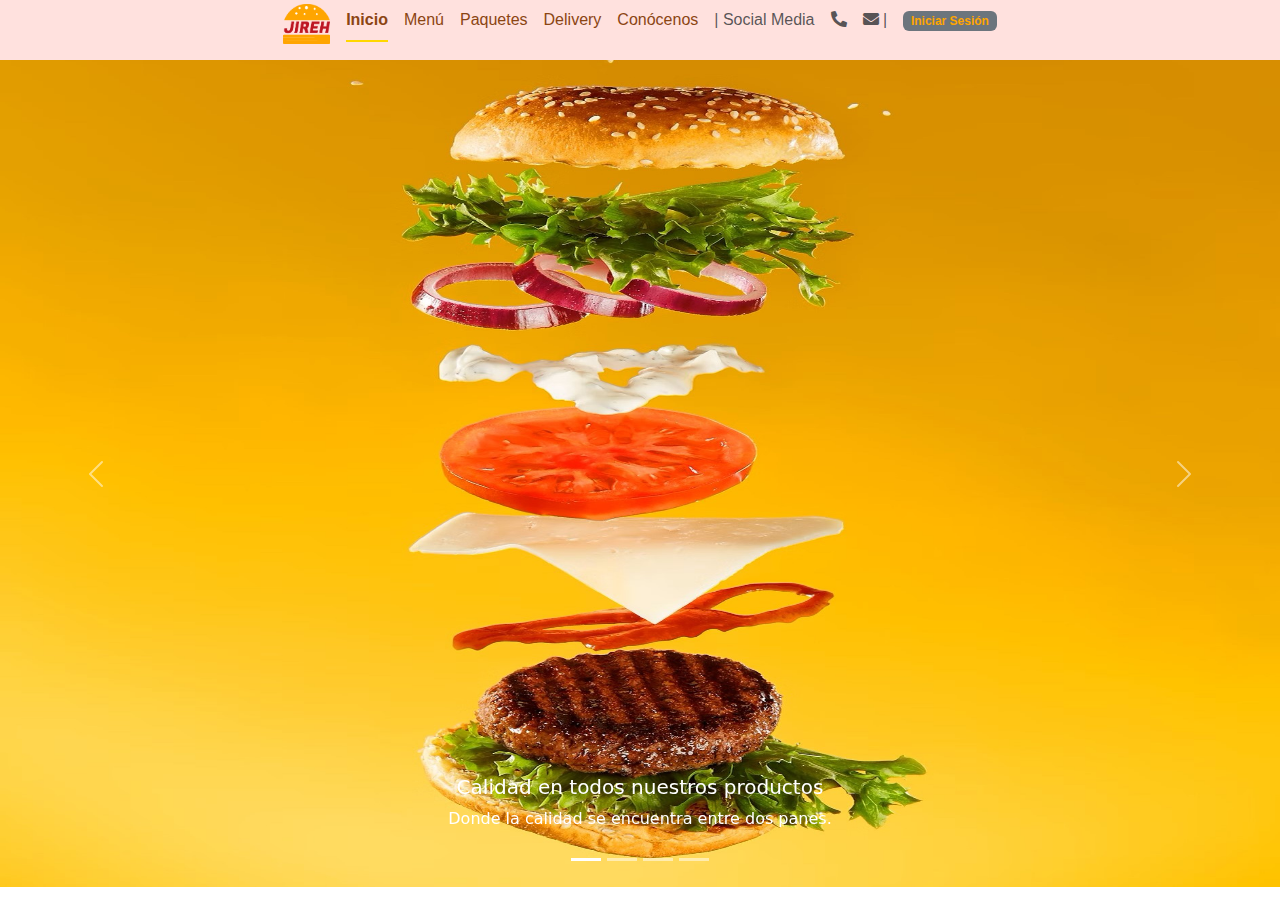
<file: clientes/html/index.html>
<!DOCTYPE html>
<html lang="es">
<head>
    <title>JIREH | Fods</title>
    <meta charset="UTF-8">
    <meta name="viewport" content="width=device-width, initial-scale=1.0">
    <meta name="robots" content="index, follow">
    <meta name="theme-color" content="09f">
    <link rel="stylesheet" href="../css/inicio.css">    
    <link rel="icon" type="images/jpeg"  href="../images/jLeft.png">
    <link rel="stylesheet" href="https://fonts.googleapis.com/css2?family=Anton&display=swap">
    <link rel="stylesheet" href="https://cdnjs.cloudflare.com/ajax/libs/font-awesome/5.15.4/css/all.min.css">
    <link rel="preconnect" href="https://fonts.googleapis.com">
    <link rel="preconnect" href="https://fonts.gstatic.com" crossorigin>
    <link href="https://fonts.googleapis.com/css2?family=Fugaz+One&display=swap" rel="stylesheet">
    <link href="https://cdn.jsdelivr.net/npm/bootstrap@5.3.3/dist/css/bootstrap.min.css" rel="stylesheet" integrity="sha384-QWTKZyjpPEjISv5WaRU9OFeRpok6YctnYmDr5pNlyT2bRjXh0JMhjY6hW+ALEwIH" crossorigin="anonymous">
    <meta property="og:title" content="Tienda de comida rapida">
    <meta property="og:description" content="Tienda en linea de la empresa de comida rapida JIREH">  
</head>
<style>

        .fondo a {
            color: #8B4513;
            font-family: 'Arial', sans-serif;
        }
        
        .nav-underline .nav-item .nav-link:hover,
        .nav-underline .nav-item .nav-link.active {
            border-bottom: 2px solid #FFD700;
            color: #8B4513;
        }

        .badge.bg-secondary {
            color: #FFA500;
        }

        .navbar-brand img {
            height: 40px;
        }
    </style>
<body>
    <header>
        <nav class="fondo">
            <ul class="nav nav-underline">
                <a class="navbar-brand" href="index.html">
                    <img id="logo" src="../images/jLeft.png" alt="Logotipo de la Empresa">
                </a>
                <li class="nav-item">
                    <a class="nav-link active" aria-current="page" href="index.html">Inicio</a>
                </li>
                <li class="nav-item">
                    <a class="nav-link" href="../phpClientes/index.php">Menú</a>
                </li>
                <li class="nav-item">
                    <a class="nav-link" href="../phpClientes/promociones.php">Paquetes</a>
                </li>
                <li class="nav-item">
                    <a class="nav-link" href="delivery.html">Delivery</a>
                </li>
                <li class="nav-item">
                    <a class="nav-link" href="conócenos.html">Conócenos</a>
                </li>
                <li class="nav-item">
                    <a class="nav-link disabled" aria-disabled="true">| Social Media <li><i class="fa fa-phone fa-rotate-90"></i><li><i class="fa fa-envelope" aria-hidden="true"></i> |</a>
                </li>
                <li class="nav-item">
                    <a class="nav-link" aria-current="page" href="../phpClientes/login.php"><span class="badge bg-secondary">Iniciar Sesión</span></a>
                </li>
            </ul>
        </nav>  
    </header>    
    <div id="carouselExampleCaptions" class="carousel slide">
        <div class="carousel-indicators">
            <button type="button" data-bs-target="#carouselExampleCaptions" data-bs-slide-to="0" class="active" aria-current="true" aria-label="Slide 1"></button>
            <button type="button" data-bs-target="#carouselExampleCaptions" data-bs-slide-to="1" aria-label="Slide 2"></button>
            <button type="button" data-bs-target="#carouselExampleCaptions" data-bs-slide-to="2" aria-label="Slide 3"></button>
            <button type="button" data-bs-target="#carouselExampleCaptions" data-bs-slide-to="3" aria-label="Slide 4"></button>
        </div>
        <div class="carousel-inner">
            <div class="carousel-item active">
                <img src="../images/carrusel/photo_1.jpg" class="d-block w-100" alt="...">
                <div class="carousel-caption d-none d-md-block">
                    <h5>Calidad en todos nuestros productos</h5>
                    <p>Donde la calidad se encuentra entre dos panes.</p>
                </div>
            </div>
            <div class="carousel-item">
                <img src="../images/carrusel/photo_2.jpg" class="d-block w-100" alt="...">
                <div class="carousel-caption d-none d-md-block">
                    <h5>Las mejores combinaciones</h5>
                    <p>Paquetes con precios muy accesibles.</p>
                </div>
            </div>
            <div class="carousel-item">
                <img src="../images/carrusel/photo_3.jpg" class="d-block w-100" alt="...">
                <div class="carousel-caption d-none d-md-block">
                    <h5>De la cocina a tu casa.</h5>
                    <p>Compromiso con la entrega a domicilio.</p>
                </div>
            </div>
            <div class="carousel-item">
                <img src="../images/carrusel/sesion.jpg" class="d-block w-100" alt="...">
                <div class="carousel-caption d-none d-md-block">
                    <h5>¿Quienes somos?</h5>
                    <p>Ven y conócenos, somos tu mejor opción.</p>
                </div>
            </div>
        </div>
        <button class="carousel-control-prev" type="button" data-bs-target="#carouselExampleCaptions" data-bs-slide="prev">
            <span class="carousel-control-prev-icon" aria-hidden="true"></span>
            <span class="visually-hidden">Previous</span>
        </button>
        <button class="carousel-control-next" type="button" data-bs-target="#carouselExampleCaptions" data-bs-slide="next">
            <span class="carousel-control-next-icon" aria-hidden="true"></span>
            <span class="visually-hidden">Next</span>
        </button>
    </div>
    <script src="https://cdn.jsdelivr.net/npm/bootstrap@5.3.3/dist/js/bootstrap.bundle.min.js" integrity="sha384-YvpcrYf0tY3lHB60NNkmXc5s9fDVZLESaAA55NDzOxhy9GkcIdslK1eN7N6jIeHz" crossorigin="anonymous"></script>
</body>
</html>
</file>
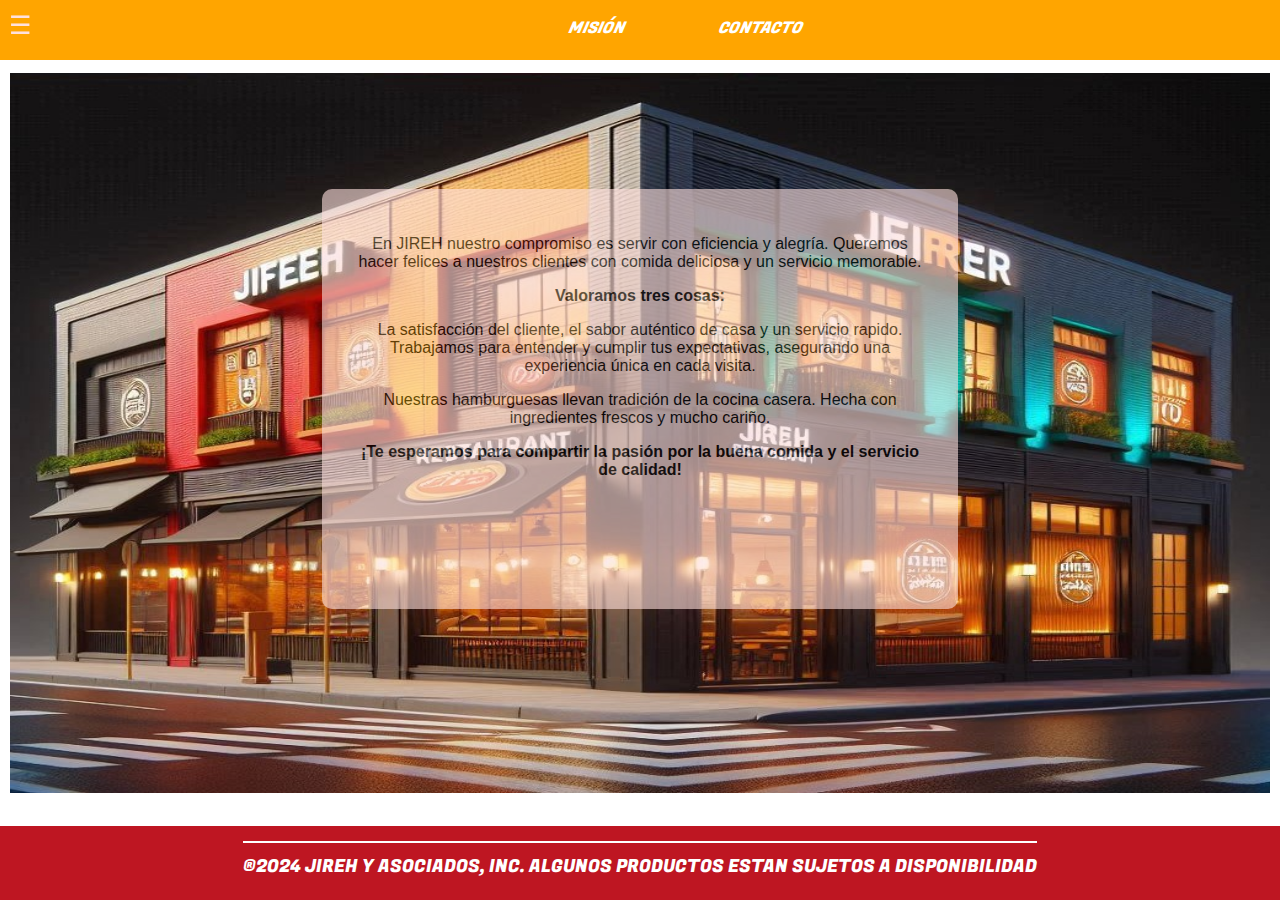
<file: clientes/html/conócenos.html>
<!DOCTYPE html>
<html lang="es">
<head>
    <meta charset="UTF-8">
    <meta name="viewport" content="width=device-width, initial-scale=1.0">
    <title>JIREH | Conócenos</title>
    <link rel="stylesheet" href="../css/conocenos.css">
    <link rel="icon" type="images/jpeg"  href="../images/jLeft.png">
    <link rel="stylesheet" href="https://fonts.googleapis.com/css2?family=Anton&display=swap">
    <link rel="stylesheet" href="https://cdnjs.cloudflare.com/ajax/libs/font-awesome/5.15.4/css/all.min.css">
    <link rel="preconnect" href="https://fonts.googleapis.com">
    <link rel="preconnect" href="https://fonts.gstatic.com" crossorigin>
    <link href="https://fonts.googleapis.com/css2?family=Fugaz+One&display=swap" rel="stylesheet">
    <meta property="og:title" content="Tienda de comida rapida">
    <meta property="og:description" content="Tienda en linea de la empresa de comida rapida JIREH">
</head>
<body>
    <div id="conteiner">
        <div id="sidebar">
            <div class="toggle-btn">
                <span>&#9776;</span>
            </div>
            <a href="index.html"><img src="../images/jLeft.png" alt="leftside"></a>
            <ul class="secciones">
                <li><a href="../phpClientes/index.php">MENÚ</a></li>
                <li><a href="../phpClientes/promociones.php">PAQUETES</a></li>
                <li><a href="delivery.html">DELIVERY</a></li>
                <li><a href="conócenos.html">CONÓCENOS</a></li>
            </ul>
        </div> 
        <header><nav class="fondo">
            <ul class="nav-list">
                <li>
                    <i><a href="conócenos.html">MISIÓN</a></i>
                    <i><a href="../phpClientes/contacto.php">CONTACTO</a></i>
                </li>
            </ul>
        </nav>  
        </header>
        <div id="conocenos-container">
            <div id="conocenos">
                <img src="../images/fachada.jpg" alt="Fachada del negocio"></img>
                <div class="background">
                    <p>En JIREH nuestro compromiso es servir con eficiencia y alegría. Queremos hacer felices a nuestros clientes con comida deliciosa y un servicio memorable.</p>
                    <h3>Valoramos tres cosas:</h3>
                    <p>La satisfacción del cliente, el sabor auténtico de casa y un servicio rapido. 
                    Trabajamos para entender y cumplir tus expectativas, asegurando una experiencia única en cada visita.</p>
                    <p>Nuestras hamburguesas llevan tradición de la cocina casera. Hecha con ingredientes frescos y mucho cariño.</p>
                     <h3>¡Te esperamos para compartir la pasión por la buena comida y el servicio de calidad!</h3>
                </div>
            </div>
        </div>
    </div>
    <footer>
        <span class="footer-line">®2024 JIREH Y ASOCIADOS, INC. ALGUNOS PRODUCTOS ESTAN SUJETOS A DISPONIBILIDAD<span>
    </footer>
    <script src="../js/conocenos.js"></script>
</body>
</html>
</file>
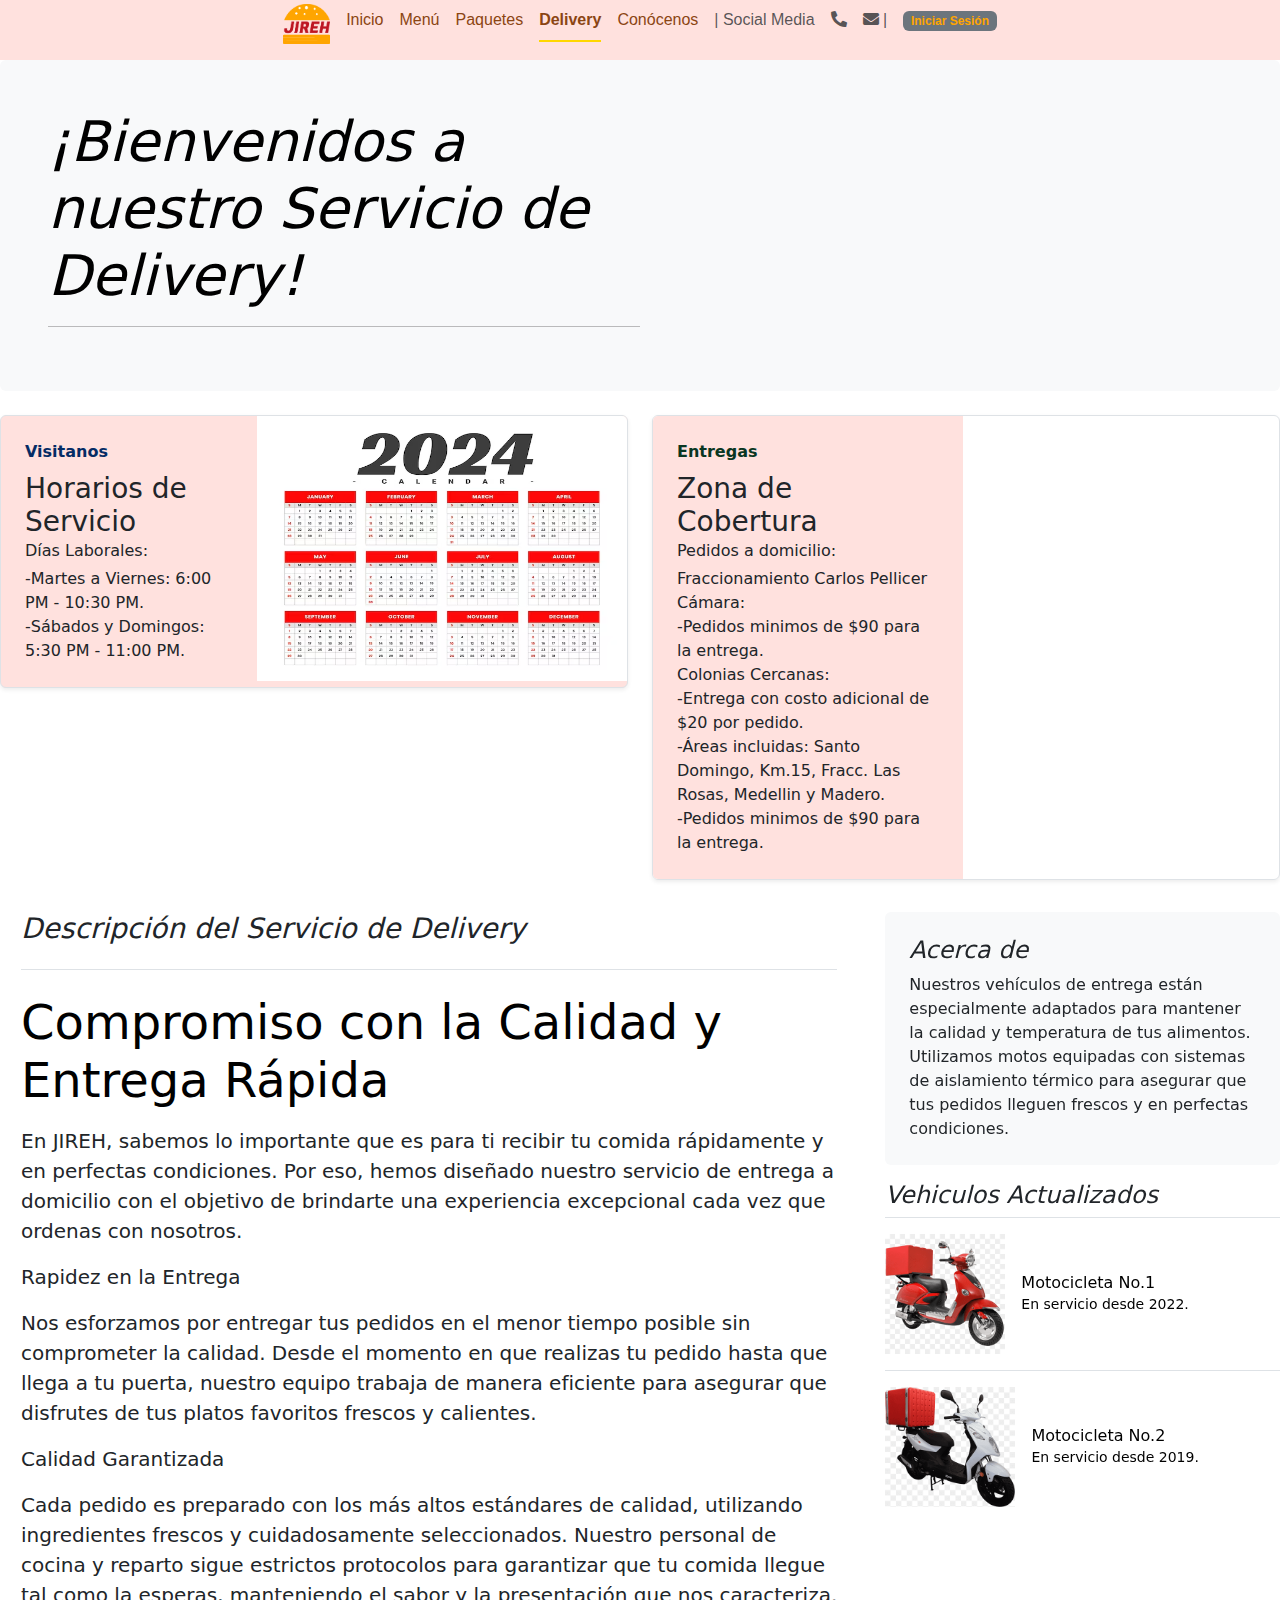
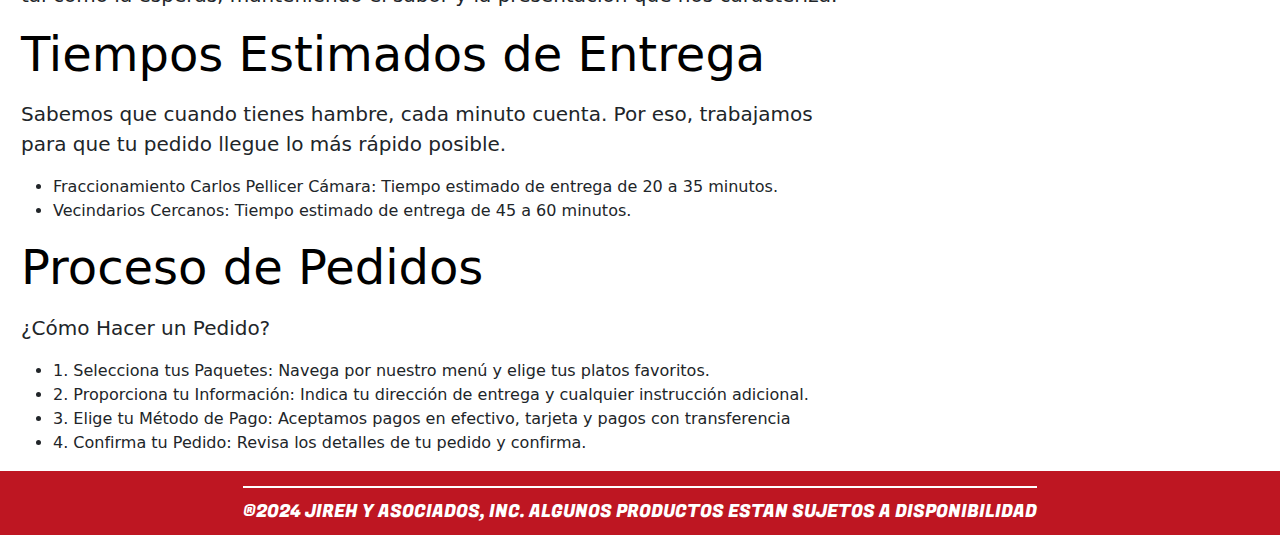
<file: clientes/html/delivery.html>
<!DOCTYPE html>
<html lang="es">
    <head>
        <title>JIREH | Delivery</title>
        <meta charset="UTF-8">
        <meta name="viewport" content="width=device-width, initial-scale=1.0">
        <meta name="robots" content="index, follow">
        <meta name="theme-color" content="09f">
        <link rel="stylesheet" href="../css/domicilio.css">    
        <link rel="icon" type="images/jpeg"  href="../images/jLeft.png">
        <link rel="stylesheet" href="https://fonts.googleapis.com/css2?family=Anton&display=swap">
        <link rel="stylesheet" href="https://cdnjs.cloudflare.com/ajax/libs/font-awesome/5.15.4/css/all.min.css">
        <link rel="preconnect" href="https://fonts.googleapis.com">
        <link rel="preconnect" href="https://fonts.gstatic.com" crossorigin>
        <link href="https://fonts.googleapis.com/css2?family=Fugaz+One&display=swap" rel="stylesheet">
        <link href="https://cdn.jsdelivr.net/npm/bootstrap@5.3.3/dist/css/bootstrap.min.css" rel="stylesheet" integrity="sha384-QWTKZyjpPEjISv5WaRU9OFeRpok6YctnYmDr5pNlyT2bRjXh0JMhjY6hW+ALEwIH" crossorigin="anonymous">
        <meta property="og:title" content="Tienda de comida rapida">
        <meta property="og:description" content="Tienda en linea de la empresa de comida rapida JIREH">  
    </head>
        <style>
       
       .fondo a {
        color: #8B4513;
        font-family: 'Arial', sans-serif;
        }
        
        .nav-underline .nav-item .nav-link:hover,
        .nav-underline .nav-item .nav-link.active {
            border-bottom: 2px solid #FFD700;
            color: #8B4513;
        }

        .badge.bg-secondary {
            color: #FFA500;
        }

        .navbar-brand img {
            height: 40px;
        }
    </style>
<body>
    <header>
        <nav class="fondo">
            <ul class="nav nav-underline">
                <a class="navbar-brand" href="index.html">
                    <img id="logo" src="../images/jLeft.png" alt="Logotipo de la Empresa">
                </a>
                <li class="nav-item">
                    <a class="nav-link" aria-current="page" href="index.html">Inicio</a>
                </li>
                <li class="nav-item">
                    <a class="nav-link" href="../phpClientes/index.php">Menú</a>
                </li>
                <li class="nav-item">
                    <a class="nav-link" href="../phpClientes/promociones.php">Paquetes</a>
                </li>
                <li class="nav-item">
                    <a class="nav-link active" href="delivery.html">Delivery</a>
                </li>
                <li class="nav-item">
                    <a class="nav-link" href="conócenos.html">Conócenos</a>
                </li>
                <li class="nav-item">
                    <a class="nav-link disabled" aria-disabled="true">| Social Media <li><i class="fa fa-phone fa-rotate-90"></i><li><i class="fa fa-envelope" aria-hidden="true"></i> |</a>
                </li>
                <li class="nav-item">
                    <a class="nav-link" aria-current="page" href="login.php"><span class="badge bg-secondary">Iniciar Sesión</span></a>
                </li>
            </ul>
        </nav>  
    </header>
        <div class="p-4 p-md-5 mb-4 rounded text-body-emphasis bg-body-tertiary">
            <div class="col-lg-6 px-0">
                <h1 class="display-4 fst-italic">¡Bienvenidos a nuestro Servicio de Delivery!</h1>
                <hr>
            </div>
        </div>
        <div class="row mb-2">
            <div class="col-md-6">
                <div class="row g-0 border rounded overflow-hidden flex-md-row mb-4 shadow-sm h-md-250 position-relative" style="background-color: #FFE1DE;">
                    <div class="col p-4 d-flex flex-column position-static">
                        <strong class="d-inline-block mb-2 text-primary-emphasis">Visitanos</strong>
                        <h3 class="mb-0">Horarios de Servicio</h3>
                        <div class="mb-1 text-body-sencondary">Días Laborales:</div>
                        <p class="card-text mb-auto">-Martes a Viernes: 6:00 PM - 10:30 PM.</p>
                        <p class="card-text mb-auto">-Sábados y Domingos: 5:30 PM - 11:00 PM.</p>
                    </div>
                    <div class="col-auto d-none d-lg-block">
                        <img src="../images/imagen.png" alt="Horarios" style="width: 370px; height: 265px;">
                    </div>
                </div>
                </div>
                <div class="col-md-6">
                    <div class="row g-0 border rounded overflow-hidden flex-md-row mb-4 shadow-sm h-md-250 position-relative">
                        <div class="col p-4 d-flex flex-column position-static" style="background-color: #FFE1DE;">
                            <strong class="d-inline-block mb-2 text-success-emphasis">Entregas</strong>
                            <h3 class="mb-0">Zona de Cobertura</h3>
                            <div class="mb-1 text-body-sencondary">Pedidos a domicilio:</div>
                            <p class="mb-auto">Fraccionamiento Carlos Pellicer Cámara:</p>
                            <p class="mb-auto"></p>
                            <p class="mb-auto">-Pedidos minimos de $90 para la entrega.</p>
                            <p class="mb-auto">Colonias Cercanas:</p>
                            <p class="mb-auto">-Entrega con costo adicional de $20 por pedido.</p>
                            <p class="mb-auto">-Áreas incluidas: Santo Domingo, Km.15, Fracc. Las Rosas, Medellin y Madero.</p>
                            <p class="mb-auto">-Pedidos minimos de $90 para la entrega.</p>
                        </div>
                        <div class="col-auto d-none d-lg-block p-2">
                            <iframe src="https://www.google.com/maps/embed?pb=!1m14!1m12!1m3!1d15168.477545810243!2d-92.8544416233094!3d18.112277207419112!2m3!1f0!2f0!3f0!3m2!1i1024!2i768!4f13.1!5e0!3m2!1ses-419!2smx!4v1722211600552!5m2!1ses-419!2smx" width="300" height="326" style="border:0;" allowfullscreen="" loading="lazy" referrerpolicy="no-referrer-when-downgrade"></iframe>
                        </div>
                    </div>
                </div>
            </div>
            <div class="row g-5">
                <div class="col-md-8" style="padding-left: 45px;">
                    <h3 class="pb-4 mb-4 fst-italic border-bottom">Descripción del Servicio de Delivery</h3>
                    <article class="blog-post">
                        <h2 class="display-5 link-body-emphasis mb-1">Compromiso con la Calidad y Entrega Rápida</h2>
                        <p class="lead my-3">En JIREH, sabemos lo importante que es para ti recibir tu comida rápidamente y en perfectas condiciones. Por eso, hemos diseñado nuestro servicio de entrega a domicilio con el objetivo de brindarte una experiencia excepcional cada vez que ordenas con nosotros.</p>
                        <blockquote class="blockquote">
                            <p>Rapidez en la Entrega</p>
                        </blockquote>
                        <p class="lead my-3">Nos esforzamos por entregar tus pedidos en el menor tiempo posible sin comprometer la calidad. Desde el momento en que realizas tu pedido hasta que llega a tu puerta, nuestro equipo trabaja de manera eficiente para asegurar que disfrutes de tus platos favoritos frescos y calientes.</p>
                        <blockquote class="blockquote">
                            <p>Calidad Garantizada</p>
                        </blockquote>
                        <p class="lead my-3">Cada pedido es preparado con los más altos estándares de calidad, utilizando ingredientes frescos y cuidadosamente seleccionados. Nuestro personal de cocina y reparto sigue estrictos protocolos para garantizar que tu comida llegue tal como la esperas, manteniendo el sabor y la presentación que nos caracteriza.</p>
                        <h2 class="display-5 link-body-emphasis mb-1">Tiempos Estimados de Entrega</h2>
                        <p class="lead my-3">Sabemos que cuando tienes hambre, cada minuto cuenta. Por eso, trabajamos para que tu pedido llegue lo más rápido posible.</p>
                        <ul>
                            <li>
                                Fraccionamiento Carlos Pellicer Cámara: Tiempo estimado de entrega de 20 a 35 minutos.
                            </li>
                            <li>
                                Vecindarios Cercanos: Tiempo estimado de entrega de 45 a 60 minutos.
                            </li>
                        </ul>
                        <h2 class="display-5 link-body-emphasis mb-1">Proceso de Pedidos</h2>
                        <p class="lead my-3"><strong>¿Cómo Hacer un Pedido?</strong></p>
                        <ul>
                            <li>1. Selecciona tus Paquetes: Navega por nuestro menú y elige tus platos favoritos.</li>
                            <li>2. Proporciona tu Información: Indica tu dirección de entrega y cualquier instrucción adicional.</li>
                            <li>3. Elige tu Método de Pago: Aceptamos pagos en efectivo, tarjeta y pagos con transferencia</li>
                            <li>4. Confirma tu Pedido: Revisa los detalles de tu pedido y confirma.</li>
                        </ul>
                    </article>
                </div>
            <div class="col-md-4">
                <div class="position-sticky" style="top: 2rem;">
                    <div class="p-4 mb-3 bg-body-tertiary rounded">
                        <h4 class="fst-italic">Acerca de</h4>
                        <p class="mb-0">Nuestros vehículos de entrega están especialmente adaptados para mantener la calidad y temperatura de tus alimentos. Utilizamos motos equipadas con sistemas de aislamiento térmico para asegurar que tus pedidos lleguen frescos y en perfectas condiciones.</p>
                    </div>
                    <div>
                        <h4 class="fst-italic">Vehiculos Actualizados</h4>
                        <ul class="list-unstyled">
                            <li>
                                <a class="d-flex flex-column flex-lg-row gap-3 align-items-start align-items-lg-center py-3 link-body-emphasis text-decoration-none border-top" href="#">
                                    <img src="../images/img.png" alt="Motocicleta_1" style="width: 210px; height: 120px;">
                                    <div class="col-lg-8">
                                        <h6 class="mb-0">Motocicleta No.1</h6>
                                        <small class="text-body-sencondary">En servicio desde 2022.</small>
                                    </div>
                                </a>
                            </li>
                            <li>
                                <a class="d-flex flex-column flex-lg-row gap-3 align-items-start align-items-lg-center py-3 link-body-emphasis text-decoration-none border-top" href="#">
                                    <img src="../images/image.png" alt="Motocicleta_2" style="width: 210px; height: 120px;">
                                    <div class="col-lg-8">
                                        <h6 class="mb-0">Motocicleta No.2</h6>
                                        <small class="text-body-sencondary">En servicio desde 2019.</small>
                                    </div>
                                </a>
                            </li>
                        </ul>
                    </div>
                </div>
            </div>
        </div>
</body>

    <!-- Bootstrap JS and dependencies -->
    <script src="https://ajax.googleapis.com/ajax/libs/jquery/3.5.1/jquery.min.js"></script>
    <script src="https://cdnjs.cloudflare.com/ajax/libs/popper.js/1.16.0/umd/popper.min.js"></script>
    <script src="https://maxcdn.bootstrapcdn.com/bootstrap/4.5.2/js/bootstrap.min.js"></script>
<footer>
    <span class="footer-line">®2024 JIREH Y ASOCIADOS, INC. ALGUNOS PRODUCTOS ESTAN SUJETOS A DISPONIBILIDAD<span>
</footer>
</html>
</file>
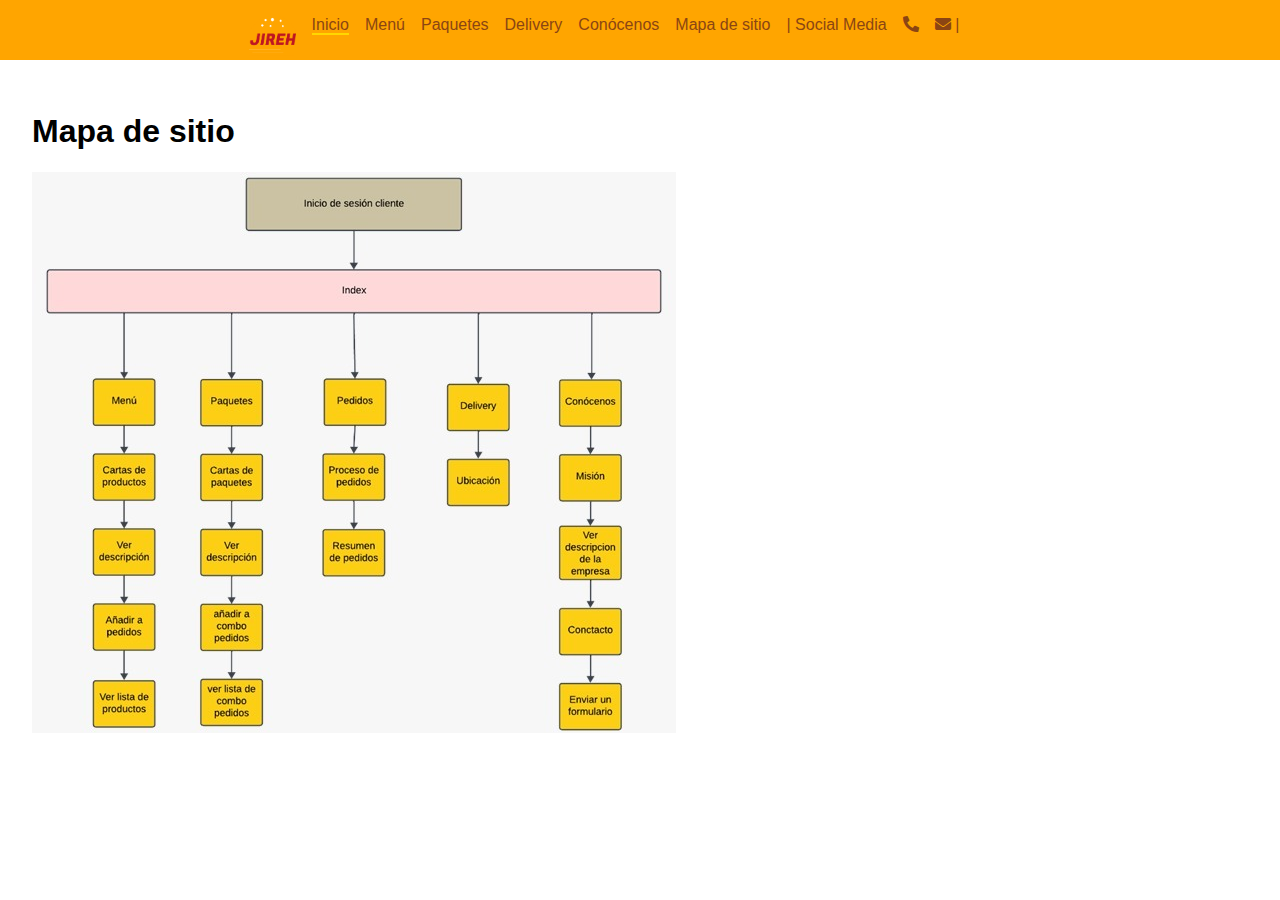
<file: clientes/phpClientes/sitemap.html>
<!DOCTYPE html>
<html lang="es">
<head>
    <meta charset="UTF-8">
    <meta name="viewport" content="width=device-width, initial-scale=1.0">
    <title>JIREH | Conócenos</title>
    <link rel="stylesheet" href="../css/conocenos.css">
    <link rel="icon" type="images/jpeg"  href="../images/jLeft.png">
    <link rel="stylesheet" href="https://fonts.googleapis.com/css2?family=Anton&display=swap">
    <link rel="stylesheet" href="https://cdnjs.cloudflare.com/ajax/libs/font-awesome/5.15.4/css/all.min.css">
    <link rel="preconnect" href="https://fonts.googleapis.com">
    <link rel="preconnect" href="https://fonts.gstatic.com" crossorigin>
    <link href="https://fonts.googleapis.com/css2?family=Fugaz+One&display=swap" rel="stylesheet">
    <meta property="og:title" content="Tienda de comida rapida">
    <meta property="og:description" content="Tienda en linea de la empresa de comida rapida JIREH">
    <style>

        .fondo a {
            color: #8B4513;
            font-family: 'Arial', sans-serif;
        }

        .nav-underline {
            display: flex;
            gap: 1em;
        }

        .nav-underline li {
            list-style: none;
        }

        .nav-underline .nav-item .nav-link:hover,
        .nav-underline .nav-item .nav-link.active {
            border-bottom: 2px solid #FFD700;
            color: #8B4513;
        }

        .badge.bg-secondary {
            color: #FFA500;
        }

        .navbar-brand img {
            height: 40px;
        }
    </style>
</head>
<body>
    <header>
        <nav class="fondo">
            <ul class="nav nav-underline">
                <a class="navbar-brand" href="../index.html">
                    <img id="logo" src="../images/jLeft.png" alt="Logotipo de la Empresa">
                </a>
                <li class="nav-item">
                    <a class="nav-link active" aria-current="page" href="../index.html">Inicio</a>
                </li>
                <li class="nav-item">
                    <a class="nav-link" href="../phpClientes/index.php">Menú</a>
                </li>
                <li class="nav-item">
                    <a class="nav-link" href="../phpClientes/promociones.php">Paquetes</a>
                </li>
                <li class="nav-item">
                    <a class="nav-link" href="delivery.html">Delivery</a>
                </li>
                <li class="nav-item">
                    <a class="nav-link" href="conócenos.html">Conócenos</a>
                </li>
                <li class="nav-item">
                    <a class="nav-link" href="sitemap.html">Mapa de sitio</a>
                </li>
                <li class="nav-item">
                    <a class="nav-link disabled" aria-disabled="true">| Social Media <li><i class="fa fa-phone fa-rotate-90"></i><li><i class="fa fa-envelope" aria-hidden="true"></i> |</a>
                </li>
                <li class="nav-item">
                    <a class="nav-link" aria-current="page" href="../phpClientes/login.php"><span class="badge bg-secondary">Iniciar Sesión</span></a>
                </li>
            </ul>
        </nav>
    </header>
    <main style="padding: 2em;">
        <h1 style="font-family: Arial, Helvetica, sans-serif;">Mapa de sitio</h1>
        <img src="../images/sitemap.jpeg" alt="Mapa de sitio de la página web">
    </main>
</body>
</html>
</file>
<file: clientes/css/inicio.css>
body {
    margin: 0;
    padding: 0;
    box-sizing: border-box;
    list-style: none;
    text-decoration: none;
    background-color: #FFE1DE;
}




.fondo {
    display:flex;
justify-content: center;
align-items: flex-start; /* Cambio de align-items */
height: 60px;
margin-top: 0px;
background-color: #FFE1DE;
position:none !important;
}

#logo {
    max-height: 100%;
    height: 40px; /* O puedes usar max-height: 60px; para asegurar que se mantenga dentro del navbar */
    width: auto;
    margin-top:4px;
}

.slide img {
    height: 91.9vh;
}

.form-container {
    max-width: 500px;
    margin: 50px auto;
    padding: 20px;
    background-color: white;
    border-radius: 10px;
    box-shadow: 0 0 10px rgba(0, 0, 0, 0.1);
}
.form-container .btn-primary {
    background-color: #8B4513;
    border-color: #8B4513;
}
.form-container .btn-primary:hover {
    background-color: #BE1622;
    border-color: #BE1622;
}
.form-container h2 {
    color: #FFA500;
    font-family: 'Fugaz One', cursive;
}
</file>
<file: clientes/css/conocenos.css>
* {
    text-decoration: none;
}

body {
    margin: 0;
    padding: 0;
    box-sizing: border-box;
    list-style: none;
    text-decoration: none;
}

.nav-list {
    display: flex;
    gap: 40px; /* Mayor espacio entre los elementos */
    list-style: none;
    font-family: 'Fugaz One', sans-serif;
    padding: 0;
    color: white; /* Color de los links */
    text-decoration: none;
    font-size: 16px;
    font-style: italic;
}

.nav-list a {
    margin-left: 90px;
    color: white;
}

.nav-list a:hover {
    text-decoration: underline;
    color: #fff;
}

#conteiner {
    position: relative;
}

#sidebar {
    width: 150px;
    background-color: #FFE1DE;
    height: 100vh; /* Toma toda la altura de la ventana */
    color: #fff;
    padding: 20px;
    position: fixed;
    flex-direction: column;
    align-items: center;
    top: 0;
    left: -190px; /* Inicialmente fuera de la vista */
    transition: left 500ms linear;
    z-index: 1;
}

#sidebar .toggle-btn {
    position: absolute;
    left: 190px; /* Ajustado para coincidir con el ancho del sidebar */
    top: 11px;
    cursor: pointer;
    transition: opacity 0.3s;
}

#sidebar .toggle-btn span {
    display: block;
    width: 40px;
    text-align: center;
    font-size: 25px;
    color: #FFE1DE;
}

#sidebar.active {
    left: 0;
    position: fixed;
}

#sidebar img {
    width: 100%;
    margin-bottom: 20px;
}

.secciones {
    list-style: none;
    padding: 0;
    margin: auto;
    text-align: auto;
}

.secciones li {
    margin-bottom: 50px;
}

.secciones a {
    color: #8B4513;
    text-decoration: none;
    font-size: 30px;
    font-weight: 600;
    font-family: 'Anton', sans-serif;
}

.secciones a:hover {
    text-decoration: underline;
}

.secciones a:active {
    background-color: #FFA500;
}

.fondo {
    display: flex;
    justify-content: center;
    align-items: flex-start; /* Cambio de align-items */
    height: 60px;
    margin-top: 0px;
    background-color: #FFA500;
}

#conocenos-container {
    transition: margin-left 500ms linear;
}

#conocenos-container.shift {
    margin-left: 190px; /* Debe coincidir con el ancho del sidebar */
}

#conocenos {
    text-align: center;
    align-content: center;
}

#conocenos img {
    height: 80vh;
    width: 140vh;
    margin-top: 13px;
}

.background {
    background-color: #FFE1DE;
    opacity: 60%;
    height: 40vh;
    width: 64vh;
    text-align: center;
    position: absolute;
    top: 50%;
    left: 50%;
    transform: translate(-50%, -50%);
    padding: 30px;
    border-radius: 10px;
    transition: margin-left 500ms linear;
}

.background.shift {
    margin-left: 94px; /* Debe coincidir con el ancho del sidebar */
}

.background p, h3 {
    color: black;
    text-align: center;
    font-family: Arial, Helvetica, sans-serif;
    font-size: 16px;
}

/* Estilos generales para el footer */
footer {
    background-color: #be1622; /* Color de fondo rojo */
    color: #fff; /* Color del texto blanco */
    text-align: center; /* Centrar el texto */
    padding: 20px 0; /* Espaciado arriba y abajo */
    width: 100%; /* Ocupa todo el ancho de la pantalla */
    height: 6%;
    position: fixed; /* Fijar el footer en la parte inferior */
    bottom: 0; /* Fijar al fondo */
    left: 0; /* Asegura que cubra desde el borde izquierdo */
    z-index: 0;
}

.footer-line {
    display: inline-block; /* Línea blanca solo del ancho del texto */
    border-top: 2px solid #fff; /* Línea blanca encima del texto */
    padding: 10px 0; /* Espaciado arriba y abajo de la línea */
    font-family: 'Fugaz One', sans-serif;
    text-align: center;
}

/* Estilos para pantallas más grandes (monitores) */
@media (min-width: 601px) {
    footer {
        padding-top: 15px;
        padding-left: 0px;
        padding-bottom: 5px;
        font-size: 18px;
    }

    .footer-line {
        padding: 10px 0;
    }
}
</file>
<file: clientes/css/domicilio.css>
body {
    margin: 0;
    padding: 0;
    box-sizing: border-box;
    list-style: none;
    text-decoration: none;
    overflow-x: hidden;
}


.fondo {
    display:flex;
justify-content: center;
align-items: flex-start; /* Cambio de align-items */
height: 60px;
margin-top: 0px;
background-color: #FFE1DE;
position:none !important;
}

#logo {
    max-height: 100%;
    height: 40px; /* O puedes usar max-height: 60px; para asegurar que se mantenga dentro del navbar */
    width: auto;
    margin-top:4px;
}

.slide img {
    height: 91.9vh;
}

.form-container {
    max-width: 500px;
    margin: 50px auto;
    padding: 20px;
    background-color: white;
    border-radius: 10px;
    box-shadow: 0 0 10px rgba(0, 0, 0, 0.1);
}
.form-container .btn-primary {
    background-color: #8B4513;
    border-color: #8B4513;
}
.form-container .btn-primary:hover {
    background-color: #BE1622;
    border-color: #BE1622;
}
.form-container h2 {
    color: #FFA500;
    font-family: 'Fugaz One', cursive;
}




 /* Estilos generales para el footer */
 footer {
    background-color: #be1622; /* Color de fondo rojo */
    color: #fff; /* Color del texto blanco */
    text-align: center; /* Centrar el texto */
 /* Espaciado arriba y abajo */
    width: 100%; /* Ocupa todo el ancho de la pantalla */
    z-index: 0;
}
.footer-line {
    display: inline-block; /* Línea blanca solo del ancho del texto */
    border-top: 2px solid #fff; /* Línea blanca encima del texto */
    padding: 10px 0; /* Espaciado arriba y abajo de la línea */
    font-family: 'Fugaz One', sans-serif;
    text-align: center;
}

.titulo {
    background-color: #FFE1DE;
    text-align: center;
    
}

/* Estilos para pantallas más grandes (monitores) */
@media (min-width: 600px) {
    footer {
        padding-top: 15px;
        padding-left: 0px;
        font-size: 18px;
    }
    .footer-line {
        padding: 10px 0;
        border-top: 2px solid #fff;
    }
}
</file>
